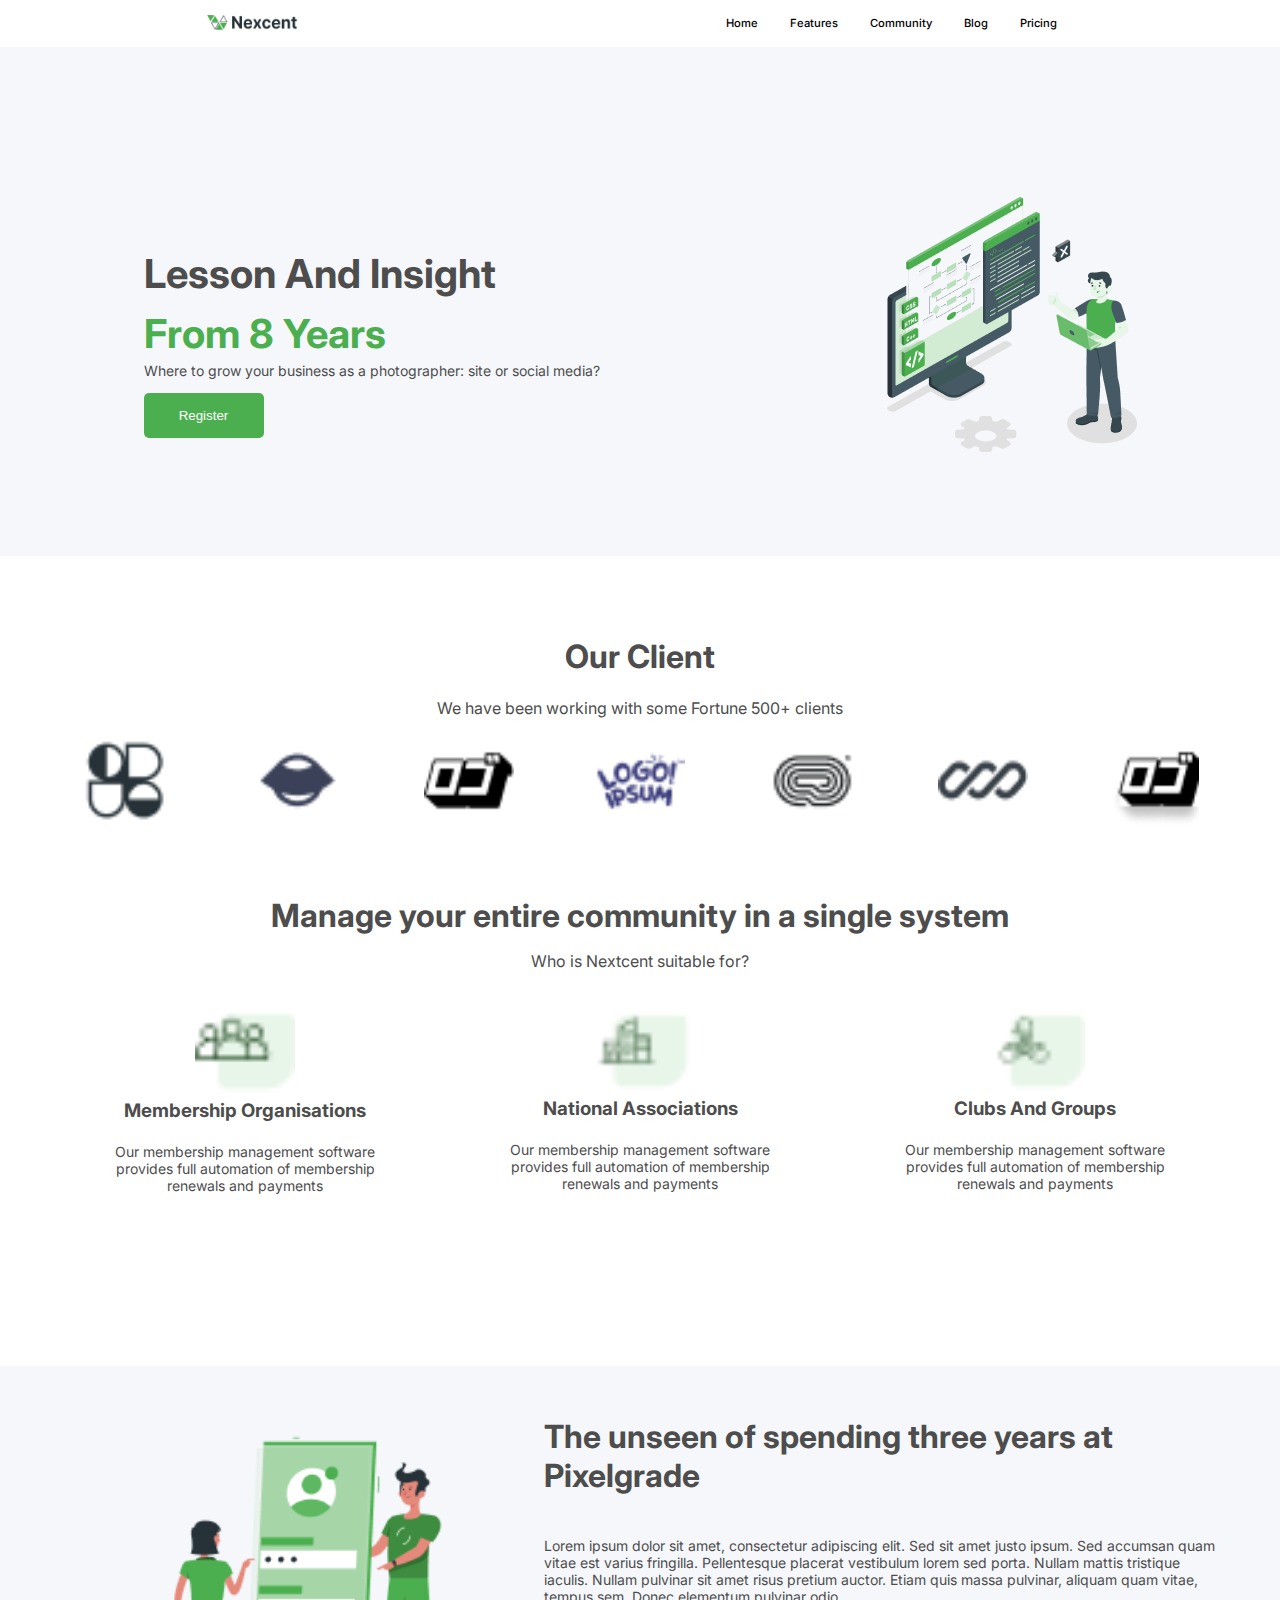
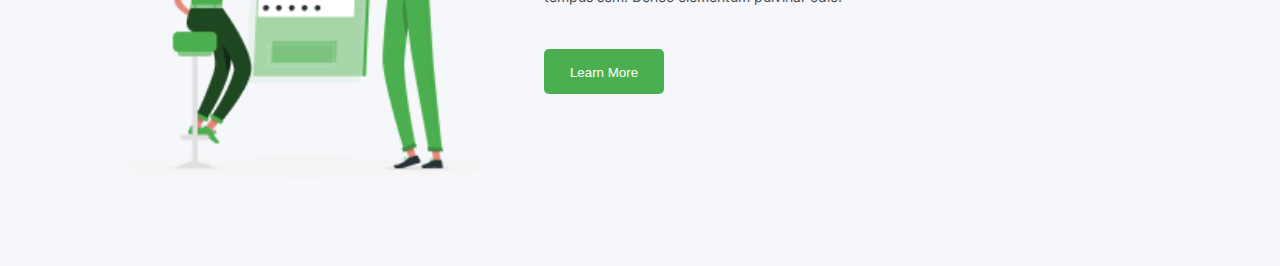
<file: 26 Feb/Training-2/index.html>
<!DOCTYPE html>
<html lang="en">
  <head>
    <meta charset="UTF-8" />
    <meta name="viewport" content="width=device-width, initial-scale=1.0" />
    <link rel="stylesheet" href="styles.css" />
    <title>Training 2</title>
  </head>
  <body>
    <div class="container">
      <header>
        <div class="logo"><img src="../Training-2/assets/Logo/Logo.png" alt="" style="width: 90px" /></div>
        <div class="icon" id="icon">
          <svg xmlns="http://www.w3.org/2000/svg" x="0px" y="0px" width="20" height="20" viewBox="0 0 50 50">
            <path d="M 0 7.5 L 0 12.5 L 50 12.5 L 50 7.5 L 0 7.5 z M 0 22.5 L 0 27.5 L 50 27.5 L 50 22.5 L 0 22.5 z M 0 37.5 L 0 42.5 L 50 42.5 L 50 37.5 L 0 37.5 z"></path>
          </svg>
        </div>
        <ul style="padding-left: 0" id="list" class="hidden">
          <li class="list"><a href="#">Home</a></li>
          <li class="list"><a href="#">Features</a></li>
          <li class="list"><a href="#">Community</a></li>
          <li class="list"><a href="#">Blog</a></li>
          <li class="list"><a href="#">Pricing</a></li>
        </ul>
      </header>
      <div class="hero">
        <div class="left">
          <h1>Lesson And Insight</h1>
          <h1 class="green">From 8 Years</h1>
          <p>Where to grow your business as a photographer: site or social media?</p>
          <button class="register"><a href="#">Register</a></button>
        </div>
        <div class="right">
          <img src="../Training-2/assets/Hero/Illustration.png" alt="" />
        </div>
      </div>
      <div class="our-client">
        <h1>Our Client</h1>
        <p>We have been working with some Fortune 500+ clients</p>
        <div class="our-client-logo">
          <img src="../Training-2/assets/OurClient/Logo.png" alt="" />
          <img src="../Training-2/assets/OurClient/Logo (1).png" alt="" />
          <img src="../Training-2/assets/OurClient/Logo (2).png" alt="" />
          <img src="../Training-2/assets/OurClient/Logo (3).png" alt="" />
          <img src="../Training-2/assets/OurClient/Logo (4).png" alt="" />
          <img src="../Training-2/assets/OurClient/Logo (5).png" alt="" />
          <img src="../Training-2/assets/OurClient/Logo (6).png" alt="" />
        </div>
      </div>
      <div class="manage-community">
        <h1>Manage your entire community in a single system</h1>
        <p>Who is Nextcent suitable for?</p>
        <div class="manage-card-container">
          <div class="manage-card">
            <img src="../Training-2/assets/IconsManage/Icon.png" alt="" />
            <h3>Membership Organisations</h3>
            <p>Our membership management software provides full automation of membership renewals and payments</p>
          </div>
          <div class="manage-card">
            <img src="../Training-2/assets/IconsManage/Icon (1).png" alt="" />
            <h3>National Associations</h3>
            <p>Our membership management software provides full automation of membership renewals and payments</p>
          </div>
          <div class="manage-card">
            <img src="../Training-2/assets/IconsManage/Icon (2).png" alt="" />
            <h3>Clubs And Groups</h3>
            <p>Our membership management software provides full automation of membership renewals and payments</p>
          </div>
        </div>
      </div>
      <div class="pixel-grade">
        <div class="pixel-left">
          <img src="../Training-2/assets/PixelGrade/Frame 35.png" alt="" style="width: 100%" />
        </div>
        <div class="pixel-right">
          <h1>The unseen of spending three years at Pixelgrade</h1>
          <p>
            Lorem ipsum dolor sit amet, consectetur adipiscing elit. Sed sit amet justo ipsum. Sed accumsan quam vitae est varius fringilla. Pellentesque placerat vestibulum lorem sed porta. Nullam mattis tristique iaculis. Nullam pulvinar
            sit amet risus pretium auctor. Etiam quis massa pulvinar, aliquam quam vitae, tempus sem. Donec elementum pulvinar odio.
          </p>
          <button class="learn-more"><a href="#">Learn More</a></button>
        </div>
      </div>
    </div>

    <script>
      const icon = document.getElementById("icon");
      const list = document.getElementById("list");

      icon.addEventListener("click", () => {
        list.classList.toggle("hidden");
      });
    </script>
  </body>
</html>
</file>
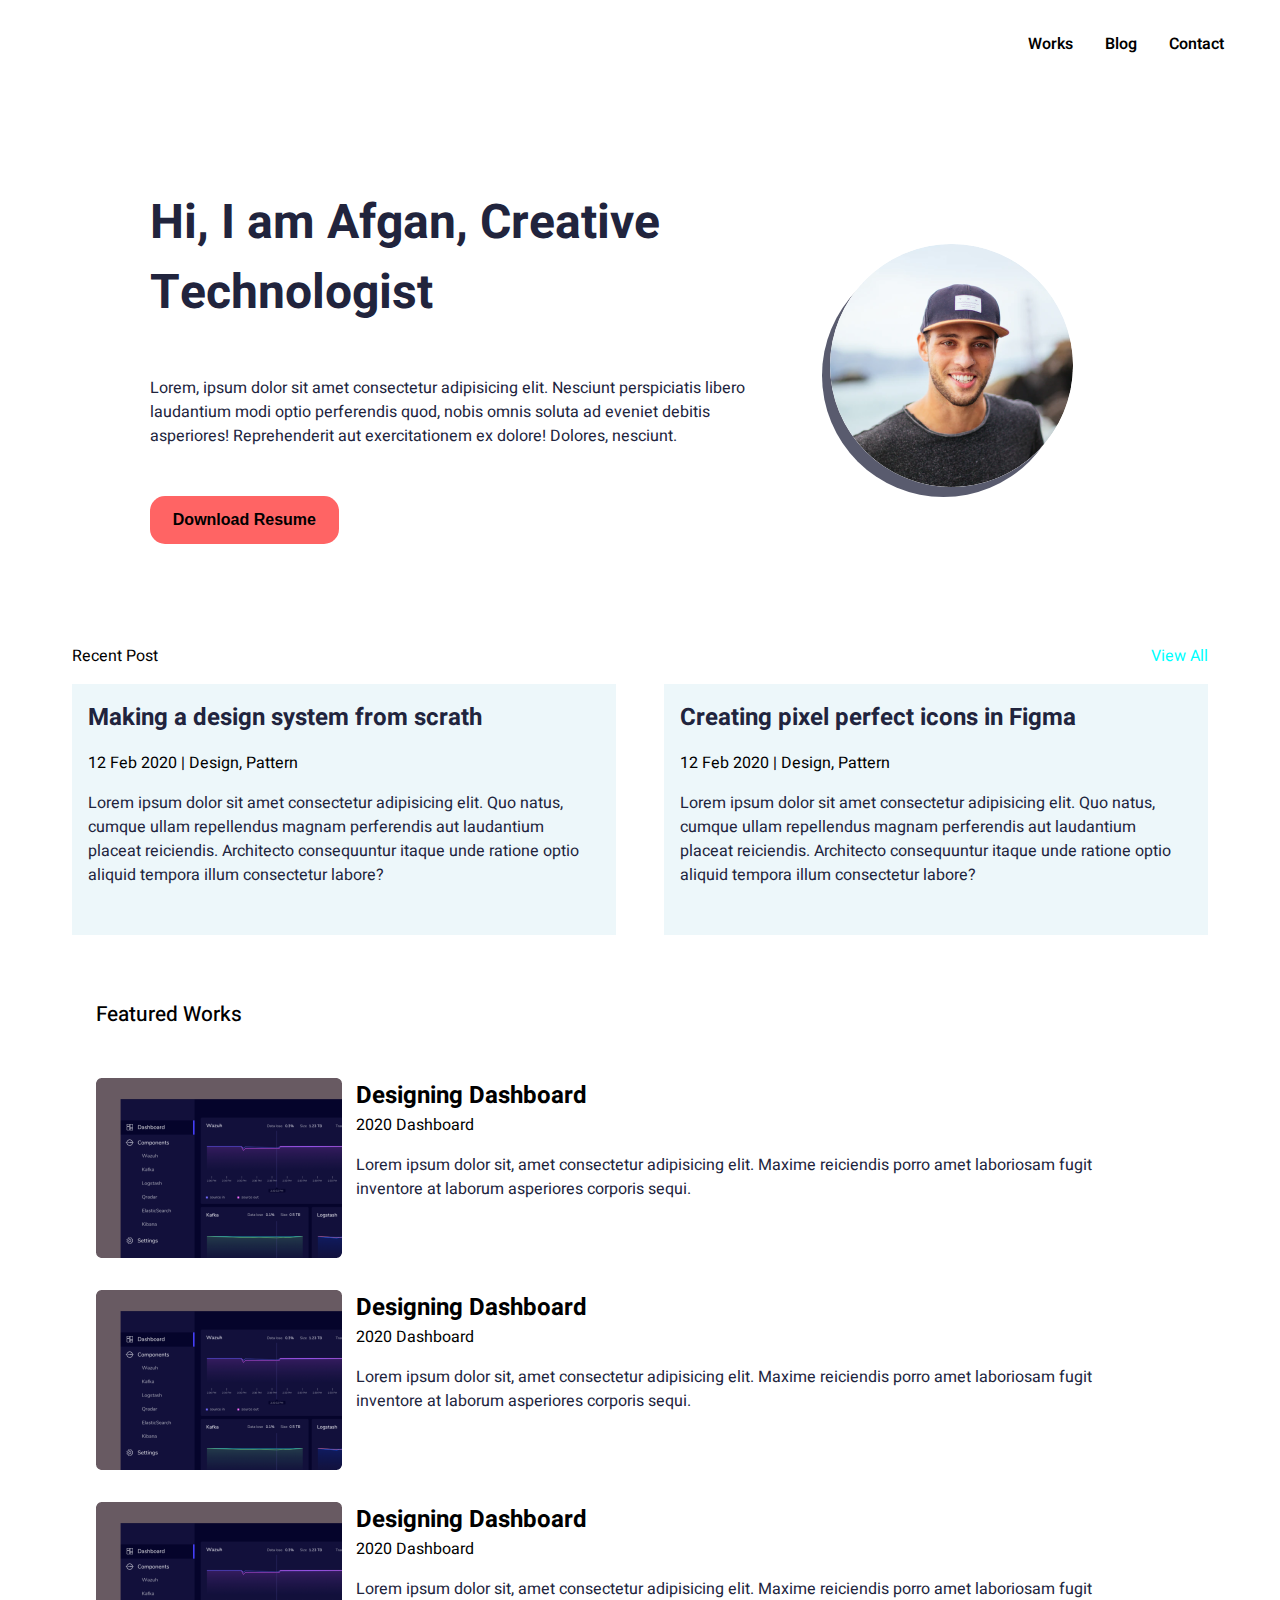
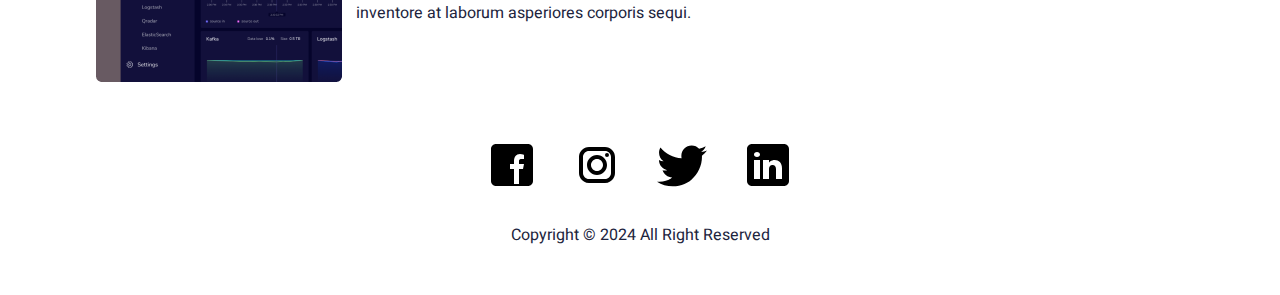
<file: 26 Feb/Training-3/index.html>
<!DOCTYPE html>
<html lang="en">
  <head>
    <meta charset="UTF-8" />
    <meta name="viewport" content="width=device-width, initial-scale=1.0" />
    <link rel="stylesheet" href="style.css" />
    <title>Portfolio</title>
  </head>
  <body>
    <nav class="container">
      <ul>
        <li><a href="#">Works</a></li>
        <li><a href="#">Blog</a></li>
        <li><a href="#">Contact</a></li>
      </ul>
    </nav>

    <header class="container">
      <div class="left">
        <h1>Hi, I am Afgan, Creative Technologist</h1>
        <p>
          Lorem, ipsum dolor sit amet consectetur adipisicing elit. Nesciunt perspiciatis libero laudantium modi optio perferendis quod, nobis omnis soluta ad eveniet debitis asperiores! Reprehenderit aut exercitationem ex dolore! Dolores,
          nesciunt.
        </p>
        <button class="btn"><a href="#">Download Resume</a></button>
      </div>

      <img src="../Training-3/Assets/Person/Ellipse 1.png" />
    </header>

    <section class="container">
      <div class="container cihuyy">
        <span>Recent Post</span>
        <a href="#" class="view-all">View All</a>
      </div>
      <div class="container-card">
        <div class="card">
          <h3>Making a design system from scrath</h3>
          <span class="date">12 Feb 2020 | Design, Pattern</span>
          <p>
            Lorem ipsum dolor sit amet consectetur adipisicing elit. Quo natus, cumque ullam repellendus magnam perferendis aut laudantium placeat reiciendis. Architecto consequuntur itaque unde ratione optio aliquid tempora illum
            consectetur labore?
          </p>
        </div>
        <div class="card">
          <h3>Creating pixel perfect icons in Figma</h3>
          <span class="date">12 Feb 2020 | Design, Pattern</span>
          <p>
            Lorem ipsum dolor sit amet consectetur adipisicing elit. Quo natus, cumque ullam repellendus magnam perferendis aut laudantium placeat reiciendis. Architecto consequuntur itaque unde ratione optio aliquid tempora illum
            consectetur labore?
          </p>
        </div>
      </div>
    </section>

    <section class="container featured">
      <h6>Featured Works</h6>
      <div class="card">
        <img src="../Training-3/Assets/Featured/Rectangle 30.png" />
        <div class="card-text">
          <h2>Designing Dashboard</h2>

          <span>2020</span>
          <span>Dashboard</span>

          <p>Lorem ipsum dolor sit, amet consectetur adipisicing elit. Maxime reiciendis porro amet laboriosam fugit inventore at laborum asperiores corporis sequi.</p>
        </div>
      </div>
      <div class="card">
        <img src="../Training-3/Assets/Featured/Rectangle 30.png" />
        <div class="card-text">
          <h2>Designing Dashboard</h2>

          <span>2020</span>
          <span>Dashboard</span>

          <p>Lorem ipsum dolor sit, amet consectetur adipisicing elit. Maxime reiciendis porro amet laboriosam fugit inventore at laborum asperiores corporis sequi.</p>
        </div>
      </div>
      <div class="card">
        <img src="../Training-3/Assets/Featured/Rectangle 30.png" />
        <div class="card-text">
          <h2>Designing Dashboard</h2>

          <span>2020</span>
          <span>Dashboard</span>

          <p>Lorem ipsum dolor sit, amet consectetur adipisicing elit. Maxime reiciendis porro amet laboriosam fugit inventore at laborum asperiores corporis sequi.</p>
        </div>
      </div>
    </section>

    <footer class="container">
      <span class="facebook">
        <svg xmlns="http://www.w3.org/2000/svg" x="0px" y="0px" width="50" height="50" viewBox="0 0 50 50">
          <path d="M41,4H9C6.24,4,4,6.24,4,9v32c0,2.76,2.24,5,5,5h32c2.76,0,5-2.24,5-5V9C46,6.24,43.76,4,41,4z M37,19h-2c-2.14,0-3,0.5-3,2 v3h5l-1,5h-4v15h-5V29h-4v-5h4v-3c0-4,2-7,6-7c2.9,0,4,1,4,1V19z"></path>
        </svg>
      </span>

      <span class="instagram">
        <svg xmlns="http://www.w3.org/2000/svg" x="0px" y="0px" width="48" height="48" viewBox="0 0 24 24">
          <path
            d="M 8 3 C 5.243 3 3 5.243 3 8 L 3 16 C 3 18.757 5.243 21 8 21 L 16 21 C 18.757 21 21 18.757 21 16 L 21 8 C 21 5.243 18.757 3 16 3 L 8 3 z M 8 5 L 16 5 C 17.654 5 19 6.346 19 8 L 19 16 C 19 17.654 17.654 19 16 19 L 8 19 C 6.346 19 5 17.654 5 16 L 5 8 C 5 6.346 6.346 5 8 5 z M 17 6 A 1 1 0 0 0 16 7 A 1 1 0 0 0 17 8 A 1 1 0 0 0 18 7 A 1 1 0 0 0 17 6 z M 12 7 C 9.243 7 7 9.243 7 12 C 7 14.757 9.243 17 12 17 C 14.757 17 17 14.757 17 12 C 17 9.243 14.757 7 12 7 z M 12 9 C 13.654 9 15 10.346 15 12 C 15 13.654 13.654 15 12 15 C 10.346 15 9 13.654 9 12 C 9 10.346 10.346 9 12 9 z"
          ></path>
        </svg>
      </span>

      <span class="twitter">
        <svg xmlns="http://www.w3.org/2000/svg" x="0px" y="0px" width="50" height="50" viewBox="0 0 50 50">
          <path
            d="M 50.0625 10.4375 C 48.214844 11.257813 46.234375 11.808594 44.152344 12.058594 C 46.277344 10.785156 47.910156 8.769531 48.675781 6.371094 C 46.691406 7.546875 44.484375 8.402344 42.144531 8.863281 C 40.269531 6.863281 37.597656 5.617188 34.640625 5.617188 C 28.960938 5.617188 24.355469 10.21875 24.355469 15.898438 C 24.355469 16.703125 24.449219 17.488281 24.625 18.242188 C 16.078125 17.8125 8.503906 13.71875 3.429688 7.496094 C 2.542969 9.019531 2.039063 10.785156 2.039063 12.667969 C 2.039063 16.234375 3.851563 19.382813 6.613281 21.230469 C 4.925781 21.175781 3.339844 20.710938 1.953125 19.941406 C 1.953125 19.984375 1.953125 20.027344 1.953125 20.070313 C 1.953125 25.054688 5.5 29.207031 10.199219 30.15625 C 9.339844 30.390625 8.429688 30.515625 7.492188 30.515625 C 6.828125 30.515625 6.183594 30.453125 5.554688 30.328125 C 6.867188 34.410156 10.664063 37.390625 15.160156 37.472656 C 11.644531 40.230469 7.210938 41.871094 2.390625 41.871094 C 1.558594 41.871094 0.742188 41.824219 -0.0585938 41.726563 C 4.488281 44.648438 9.894531 46.347656 15.703125 46.347656 C 34.617188 46.347656 44.960938 30.679688 44.960938 17.09375 C 44.960938 16.648438 44.949219 16.199219 44.933594 15.761719 C 46.941406 14.3125 48.683594 12.5 50.0625 10.4375 Z"
          ></path>
        </svg>
      </span>

      <span class="linkedin">
        <svg xmlns="http://www.w3.org/2000/svg" x="0px" y="0px" width="50" height="50" viewBox="0 0 50 50">
          <path
            d="M41,4H9C6.24,4,4,6.24,4,9v32c0,2.76,2.24,5,5,5h32c2.76,0,5-2.24,5-5V9C46,6.24,43.76,4,41,4z M17,20v19h-6V20H17z M11,14.47c0-1.4,1.2-2.47,3-2.47s2.93,1.07,3,2.47c0,1.4-1.12,2.53-3,2.53C12.2,17,11,15.87,11,14.47z M39,39h-6c0,0,0-9.26,0-10 c0-2-1-4-3.5-4.04h-0.08C27,24.96,26,27.02,26,29c0,0.91,0,10,0,10h-6V20h6v2.56c0,0,1.93-2.56,5.81-2.56 c3.97,0,7.19,2.73,7.19,8.26V39z"
          ></path>
        </svg>
      </span>
    </footer>
    <p class="copyright">Copyright © 2024 All Right Reserved</p>
  </body>
</html>
</file>
<file: 26 Feb/Training-2/styles.css>
@import url("https://fonts.googleapis.com/css2?family=Inter:wght@100;200;300;400;500;600;700;800;900&display=swap");

body {
  margin: 0;
  padding: 0;
  font-family: "Inter", sans-serif;
  background-color: #f5f7fa;
}

.container {
  width: 100%;
}

/* Header Start */

header {
  background-color: white;
  width: 100%;
  /* height: 45px; */
  display: flex;
  align-items: center;
  justify-content: space-around;
}

header ul {
  display: flex;
  cursor: pointer;
  transition: all 1s ease;
}

header ul li {
  list-style: none;
  margin: 0 16px;
  font-size: 0.7em;
  cursor: pointer;
  transition: 1s;
  border-bottom: 1px solid transparent;
}

header ul li.list:hover {
  border-bottom: 2px solid black;
}

header ul li a {
  color: black;
  text-decoration: none;
  font-weight: 500;
}

.icon {
  display: none;
}

/* Header End */

/* Hero Start */

.hero {
  display: flex;
  margin-top: 150px;
  align-items: center;
  justify-content: space-around;
  transition: all 1s ease;
}

.hero h1 {
  color: #4d4d4d;
  font-size: 40px;
  line-height: 3px;
  transition: all 1s ease;
  text-align: start;
}

.hero p {
  color: #4d4d4d;
  font-size: 14px;
  transition: all 1s ease;
}

.hero .green {
  color: #4caf4f;
}

.hero .left button {
  width: 120px;
  height: 45px;
  background-color: #4caf4f;
  border: none;
  border-radius: 5px;
  cursor: pointer;
  transition: all 0.77s ease;
}

.hero .left button:hover {
  background-color: #3b863d;
}

.hero .left button a {
  color: white;
  text-decoration: none;
}

.hero .right img {
  width: 250px;
}

/* Hero End */

/* Our Client Start */

.our-client,
.manage-community {
  width: 100%;
  background-color: white;
}

.our-client {
  height: 250px;
  margin-top: 100px;
}

.our-client,
.manage-community,
h1 {
  text-align: center;
  padding: 30px 0 0 0;
  color: #4d4d4d;
}

.our-client,
.manage-community p {
  text-align: center;
  color: #4d4d4d;
}

.our-client-logo {
  display: flex;
  justify-content: space-evenly;
  flex-wrap: wrap;
  transition: all 1s ease;
}

.our-client-logo img {
  width: 90px;
}

/* Our Client End */

/* Manage Comunity Start */

.manage-community {
  height: 500px;
}

.manage-community h1 {
  margin: 0;
}

.manage-card {
  display: flex;
  flex-direction: column;
  width: 300px;
  height: auto;
  align-items: center;
  justify-content: center;
}

.manage-card img {
  width: 100px;
}

.manage-card h3 {
  line-height: 0;
}

.manage-card p {
  font-size: 14px;
}

.manage-card-container {
  display: flex;
  justify-content: space-evenly;
  align-items: center;
  margin-top: 30px;
  flex-wrap: wrap;
}
/* Manage Comunity End */

.pixel-grade {
  display: flex;
  height: 500px;
  width: 90%;
  margin: auto;
}

.pixel-left {
  width: 50%;
}

.pixel-right {
  width: 70%;
}

.pixel-right h1 {
  color: #4d4d4d;
  text-align: start;
}

.pixel-right p {
  color: #4d4d4d;
  font-size: 14px;
  padding-top: 20px;
}

.learn-more {
  width: 120px;
  height: 45px;
  background-color: #4caf4f;
  border: none;
  border-radius: 5px;
  cursor: pointer;
  transition: all 0.77s ease;
  margin-top: 30px;
}

.learn-more a {
  color: white;
  text-decoration: none;
  line-height: 45px;
  text-align: center;
  font-weight: 400;
}

@media (max-width: 900px) {
  .pixel-grade {
    margin-top: 50px;
  }
}

@media (max-width: 800px) {
  .hero .left h1 {
    font-size: 32px;
    line-height: 20px;
  }

  .hero .left p {
    font-size: 12px;
  }

  .hero .left button {
    width: 100px;
    height: 40px;
  }

  .hero .left button a {
    font-size: 12px;
  }

  .pixel-grade {
    margin-top: 100px;
  }

  .hero .left {
    display: flex;
    flex-direction: column;
    align-items: center;
    justify-content: center;
  }

  .green {
    margin: 0;
  }
}

@media (max-width: 750px) {
  header {
    justify-content: space-between;
    flex-wrap: wrap;
    position: fixed;
    width: 100%;
    top: 0;
  }

  header ul {
    flex-direction: column;
    width: 100%;
    align-items: center;
    font-size: 34px;
    font-weight: 800;
  }

  header ul li {
    padding: 10px 0;
  }

  .hidden {
    display: none;
  }

  .hero {
    flex-direction: column;
    margin-top: 70px;
    gap: 10px;
  }

  .hero h1 {
    text-align: center;
    line-height: 0px;
  }

  .green {
    padding: 0;
  }

  .hero .left button {
    margin-bottom: 20px;
  }

  .icon {
    display: flex;
    cursor: pointer;
  }

  .icon,
  .logo {
    margin: 10px 10px;
  }
}

@media (max-width: 750px) {
  .hero .left h1 {
    font-size: 24px;
  }

  .hero .left p {
    font-size: 8px;
  }

  .hero .left button {
    width: 80px;
    height: 30px;
  }

  .hero .left button a {
    font-size: 10px;
    line-height: 30px;
  }

  .hero .right img {
    width: 170px;
  }

  .our-client-logo img {
    width: 60px;
  }

  .our-client,
  .manage-community h1 {
    font-size: 24px;
  }

  .our-client,
  .manage-community p {
    font-size: 12px;
  }

  .manage-community {
    height: 800px;
  }

  .pixel-grade {
    height: auto;
    flex-direction: column;
    justify-content: center;
    align-items: center;
  }

  .pixel-left {
    width: 100%;
  }

  .pixel-right {
    display: flex;
    flex-direction: column;
    justify-content: center;
    align-items: center;
  }

  .pixel-right h1,
  p {
    text-align: center;
    padding: 0;
    margin: 0;
  }

  .pixel-right h1 {
  }

  /* .pixel-right button {
    margin-top: 10px;
  } */
}
</file>
<file: 26 Feb/Training-3/style.css>
@import url("https://fonts.googleapis.com/css2?family=Heebo:wght@300;400;500;600;700&display=swap");

* {
  margin: 0;
  padding: 0;
}

body {
  font-family: "Heebo";
}

a {
  color: black;
  text-decoration: none;
}

nav {
  max-width: 1200px;
  margin: auto;
  display: flex;
  align-items: center;
  justify-content: end;
  padding: 2rem;
}

nav ul {
  display: flex;
  list-style: none;
}

nav ul li {
  padding: 0 1rem;
  font-weight: 600;
}

nav ul li a {
  border-bottom: 2px solid transparent;
  transition: all 0.5s ease;
}

nav ul li a:hover {
  border-color: black;
}

.container {
  max-width: 1200px;
  margin: auto;
}

header.container {
  margin: 100px 150px;
  display: grid;
  grid-template-columns: 1fr 300px;
  gap: 3rem;
  align-items: center;
}

header.container h1 {
  font-size: 3rem;
}

header.container h1,
p {
  color: #21243d;
  margin-bottom: 2rem;
}

header.container img {
  border-radius: 100%;
  box-shadow: -8px 10px 0px 0px rgba(33, 36, 61, 0.75);
  -webkit-box-shadow: -8px 10px 0px 0px rgba(33, 36, 61, 0.75);
  -moz-box-shadow: -8px 10px 0px 0px rgba(33, 36, 61, 0.75);
}

.btn {
  border: none;
  background-color: #ff6464;
  padding: 0.8rem 1.3rem;
  border-radius: 15px;
  border: 2px solid transparent;
  transition: all 0.5s ease;
}

.btn:hover {
  background-color: transparent;
  border-color: #ff6464;
}

.btn a {
  font-size: 1rem;
  font-weight: 600;
  transition: all 0.5s ease;
}

.cihuyy {
  display: flex;
  justify-content: space-between;
  margin: 0 2rem;
}

.view-all {
  color: aqua;
}

section.container .container-card {
  display: grid;
  grid-template-columns: repeat(2, 1fr);
  gap: 3rem;
  margin: 1rem 2rem 1rem 2rem;
}

.container-card .card {
  background-color: #edf7fa;
  padding: 1rem;
}

.container-card .card h3 {
  color: #21243d;
  padding: 0 0 1rem 0;
  font-size: 1.5rem;
}

.container-card .card p {
  padding: 1rem 0 0 0;
}

section.featured {
  margin: 3rem 6rem;
}

section.featured h6 {
  font-size: 1.3rem;
  padding: 1rem 0;
  font-weight: 500;
}

section.featured .card {
  display: grid;
  grid-template-columns: 260px 1fr;
  margin: 2rem 0;
}

.card-text {
  max-width: 800px;
}

.card .card-text h1,
p {
  padding: 1rem 0;
}

footer.container {
  display: flex;
  align-items: center;
  justify-content: center;
  gap: 1rem;
}

footer.container span {
  cursor: pointer;
  padding: 10px;
}

.copyright {
  text-align: center;
}

@media (width < 900px) {
  header.container {
    grid-template-columns: 1fr;
    justify-items: center;
    margin: auto;
  }

  header.container img {
    grid-area: 1;
  }

  header.container h1,
  p {
    text-align: center;
  }

  .btn {
    display: none;
  }

  .cihuyy {
    justify-content: start;
    gap: 3rem;
  }

  section.container .container-card {
    grid-template-columns: repeat(1, 1fr);
  }

  section.featured {
    margin: 0 1rem;
  }

  section.featured h6 {
    padding: 0;
  }

  section.featured .card {
    grid-template-columns: repeat(1, 1fr);
  }

  section.featured .card:nth-child(2) {
    display: none;
  }

  section.featured .card:nth-child(3) {
    display: none;
  }

  section.featured .card img {
    width: 100%;
    margin-bottom: 1rem;
  }

  section.featured .card p {
    text-align: start;
  }
}
</file>
